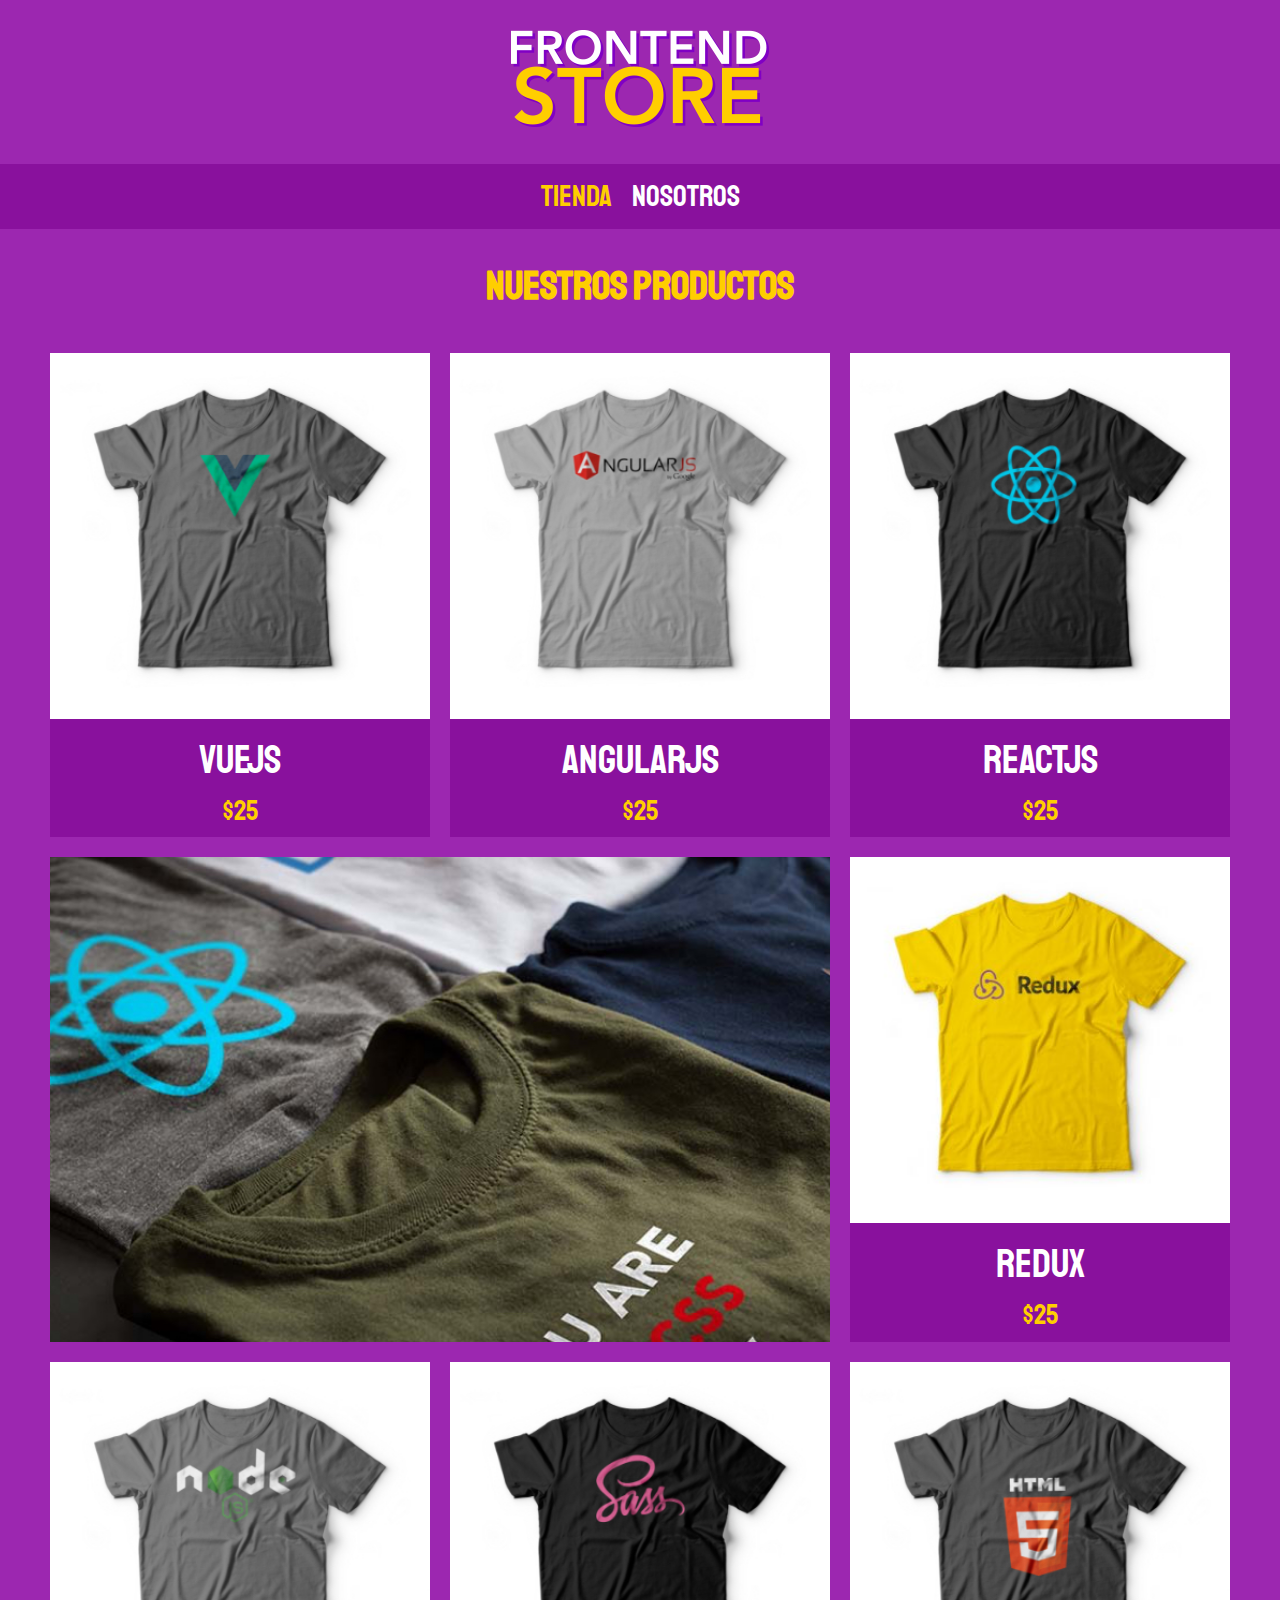
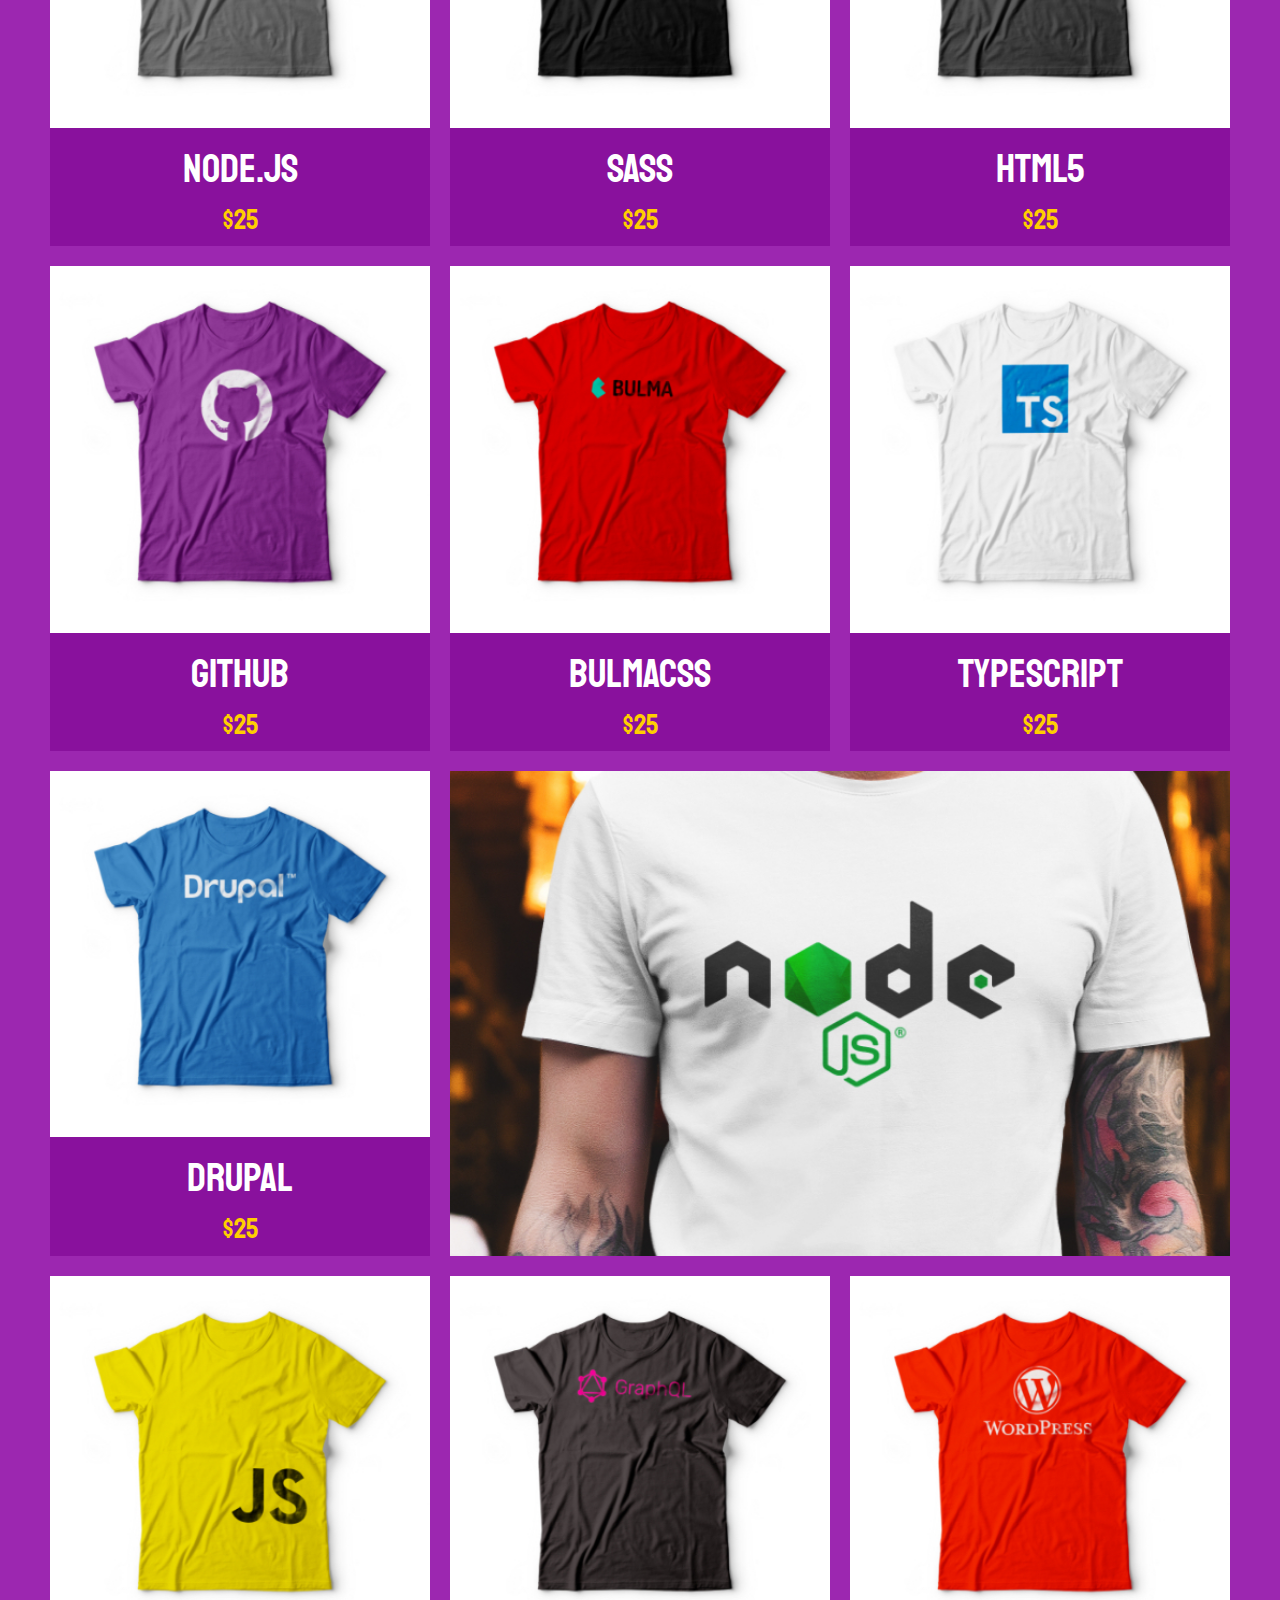
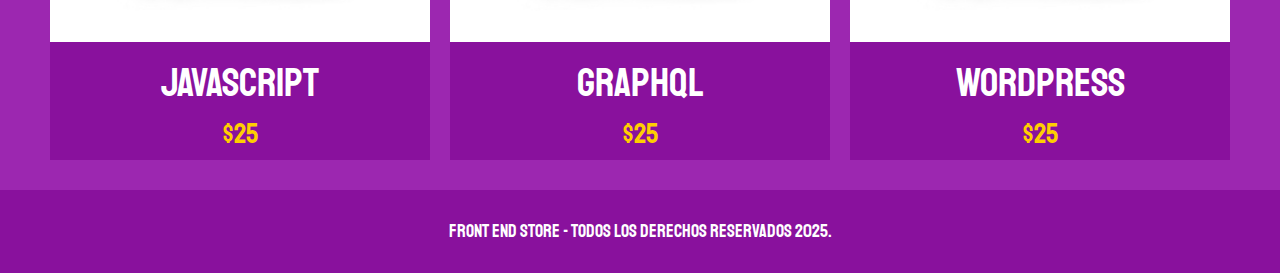
<file: index.html>
<!DOCTYPE html>
<html lang="en">
<head>
    <meta charset="UTF-8">
    <meta name="viewport" content="width=device-width, initial-scale=1.0">
    <title>FrontEnd Store</title>
    <link rel="stylesheet" href="./css/normalize.css">
    <link rel="preconnect" href="https://fonts.googleapis.com">
    <link rel="preconnect" href="https://fonts.gstatic.com" crossorigin>
    <link href="https://fonts.googleapis.com/css2?family=Staatliches&display=swap" rel="stylesheet">
    <link rel="stylesheet" href="./css/style.css">
</head>
<body>
    <header class="header">
        <a href="index.html">
            <img class="header__logo" src="./img/logo.png" alt="Logotipo">
        </a>
    </header>

    <nav class="navegacion">
        <a class="navegacion__enlace navegacion__enlace--activo" href="index.html">Tienda</a>
        <a class="navegacion__enlace" href="nosotros.html">Nosotros</a>

    </nav>

    <main class="contenedor">
        <h1>Nuestros productos</h1>

        <div class="grid">
            <div class="producto">
                <a href="producto.html">
                    <img class="producto__imagen" src="./img/1.jpg" alt="imagen camisa">
                    <div producto__informacion>
                        <p class="producto__nombre">VueJS</p>
                        <p class="producto__precio">$25</p>
                    </div>
                </a>
            </div>
            <div class="producto">
                <a href="producto.html">
                    <img class="producto__imagen" src="./img/2.jpg" alt="imagen camisa">
                    <div producto__informacion>
                        <p class="producto__nombre">AngularJs</p>
                        <p class="producto__precio">$25</p>
                    </div>
                </a>
            </div>
            <div class="producto">
                <a href="producto.html">
                    <img class="producto__imagen" src="./img/3.jpg" alt="imagen camisa">
                    <div producto__informacion>
                        <p class="producto__nombre">ReactJs</p>
                        <p class="producto__precio">$25</p>
                    </div>
                </a>
            </div>
            <div class="producto">
                <a href="producto.html">
                    <img class="producto__imagen" src="./img/4.jpg" alt="imagen camisa">
                    <div producto__informacion>
                        <p class="producto__nombre">Redux</p>
                        <p class="producto__precio">$25</p>
                    </div>
                </a>
            </div>
            <div class="producto">
                <a href="producto.html">
                    <img class="producto__imagen" src="./img/5.jpg" alt="imagen camisa">
                    <div producto__informacion>
                        <p class="producto__nombre">Node.js</p>
                        <p class="producto__precio">$25</p>
                    </div>
                </a>
            </div>
            <div class="producto">
                <a href="producto.html">
                    <img class="producto__imagen" src="./img/6.jpg" alt="imagen camisa">
                    <div producto__informacion>
                        <p class="producto__nombre">SASS</p>
                        <p class="producto__precio">$25</p>
                    </div>
                </a>
            </div>
            <div class="producto">
                <a href="producto.html">
                    <img class="producto__imagen" src="./img/7.jpg" alt="imagen camisa">
                    <div producto__informacion>
                        <p class="producto__nombre">HTML5</p>
                        <p class="producto__precio">$25</p>
                    </div>
                </a>
            </div>
            <div class="producto">
                <a href="producto.html">
                    <img class="producto__imagen" src="./img/8.jpg" alt="imagen camisa">
                    <div producto__informacion>
                        <p class="producto__nombre">Github</p>
                        <p class="producto__precio">$25</p>
                    </div>
                </a>
            </div>
            <div class="producto">
                <a href="producto.html">
                    <img class="producto__imagen" src="./img/9.jpg" alt="imagen camisa">
                    <div producto__informacion>
                        <p class="producto__nombre">BulmaCSS</p>
                        <p class="producto__precio">$25</p>
                    </div>
                </a>
            </div>
            <div class="producto">
                <a href="producto.html">
                    <img class="producto__imagen" src="./img/10.jpg" alt="imagen camisa">
                    <div producto__informacion>
                        <p class="producto__nombre">TypeScript</p>
                        <p class="producto__precio">$25</p>
                    </div>
                </a>
            </div>
            <div class="producto">
                <a href="producto.html">
                    <img class="producto__imagen" src="./img/11.jpg" alt="imagen camisa">
                    <div producto__informacion>
                        <p class="producto__nombre">Drupal</p>
                        <p class="producto__precio">$25</p>
                    </div>
                </a>
            </div>
            <div class="producto">
                <a href="producto.html">
                    <img class="producto__imagen" src="./img/12.jpg" alt="imagen camisa">
                    <div producto__informacion>
                        <p class="producto__nombre">Javascript</p>
                        <p class="producto__precio">$25</p>
                    </div>
                </a>
            </div>
            <div class="producto">
                <a href="producto.html">
                    <img class="producto__imagen" src="./img/13.jpg" alt="imagen camisa">
                    <div producto__informacion>
                        <p class="producto__nombre">GraphQL</p>
                        <p class="producto__precio">$25</p>
                    </div>
                </a>
            </div>
            <div class="producto">
                <a href="producto.html">
                    <img class="producto__imagen" src="./img/14.jpg" alt="imagen camisa">
                    <div producto__informacion>
                        <p class="producto__nombre">Wordpress</p>
                        <p class="producto__precio">$25</p>
                    </div>
                </a>
            </div>

            <div class="grafico grafico--camisas"></div>
            <div class="grafico grafico--node"></div>
        </div>
    </main>

    <footer class="footer">
        <p class="footer__texto">Front End Store - Todos los derechos Reservados 2025.</p>
    </footer>
</body>
</html>
</file>
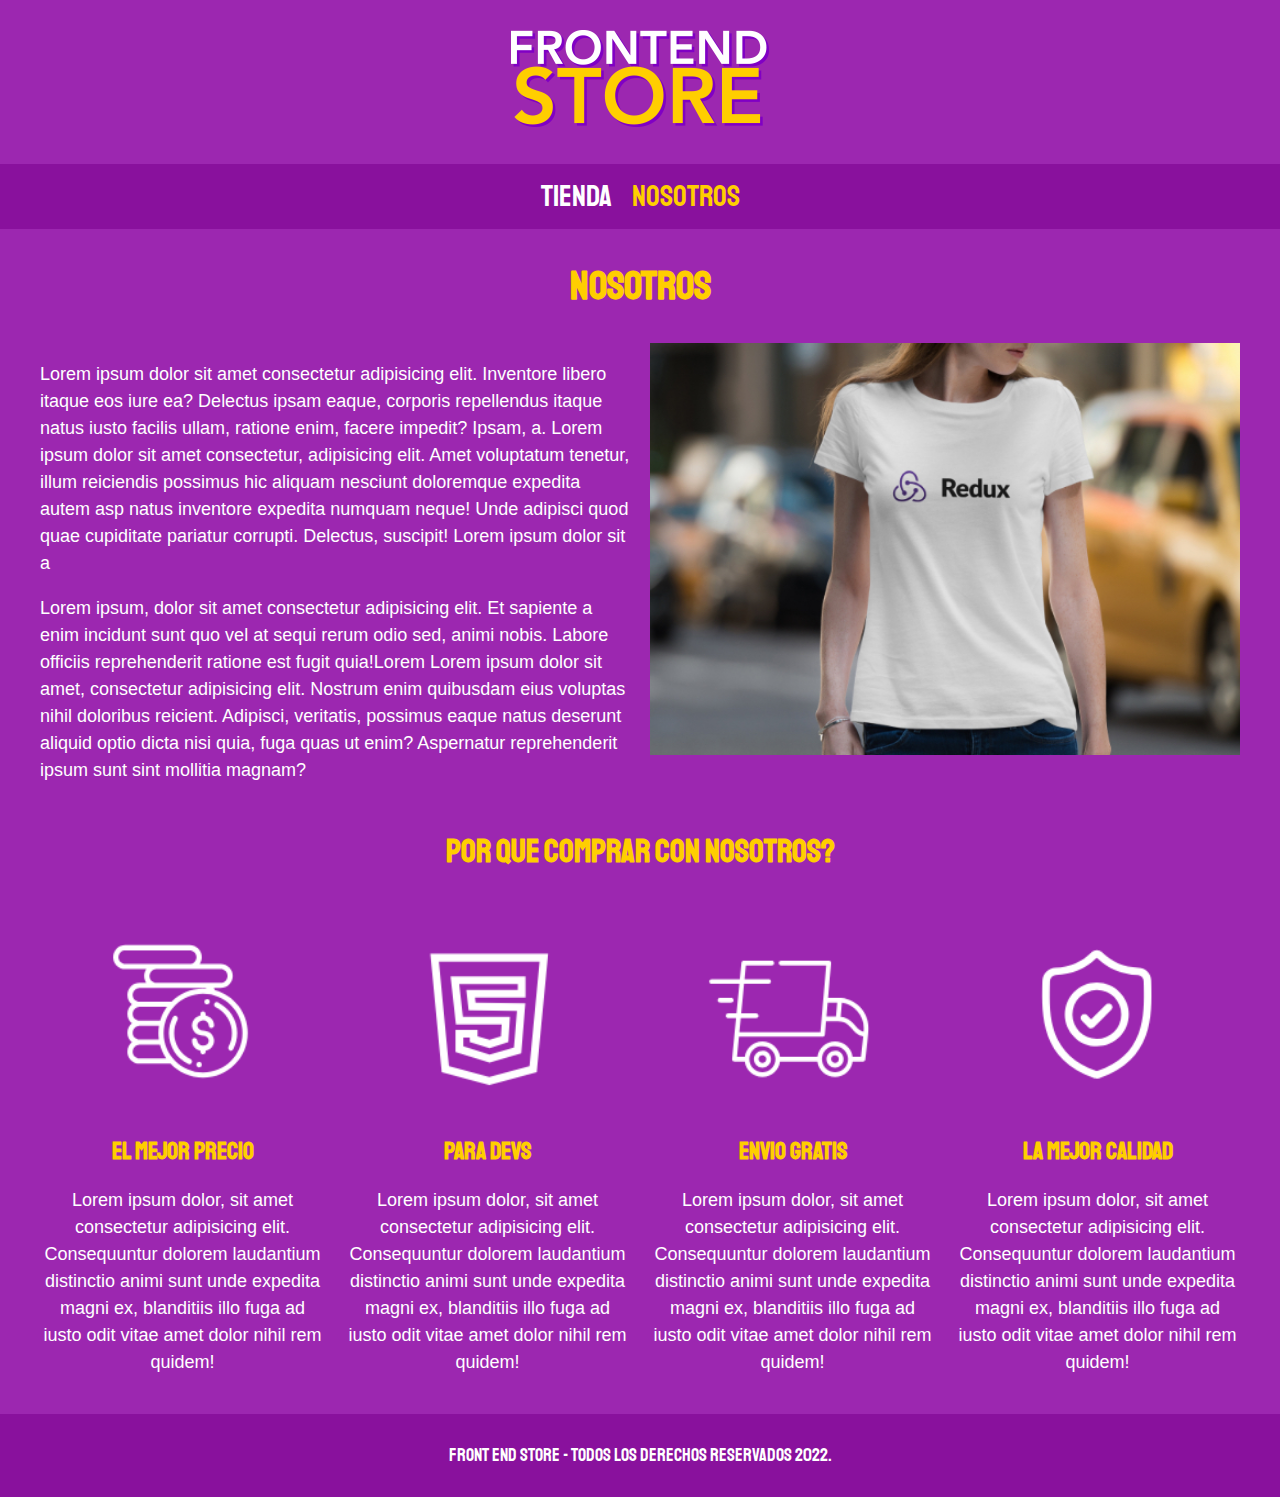
<file: nosotros.html>
<!DOCTYPE html>
<html lang="en">
<head>
    <meta charset="UTF-8">
    <meta name="viewport" content="width=device-width, initial-scale=1.0">
    <title>FrontEnd Store</title>
    <link rel="stylesheet" href="./css/normalize.css">
    <link rel="preconnect" href="https://fonts.googleapis.com">
    <link rel="preconnect" href="https://fonts.gstatic.com" crossorigin>
    <link href="https://fonts.googleapis.com/css2?family=Staatliches&display=swap" rel="stylesheet">
    <link rel="stylesheet" href="./css/style.css">
</head>
<body>
    <header class="header">
        <a href="index.html">
            <img class="header__logo" src="./img/logo.png" alt="Logotipo">
        </a>
    </header>

    <nav class="navegacion">
        <a class="navegacion__enlace"  href="index.html">Tienda</a>
        <a class="navegacion__enlace navegacion__enlace--activo" href="nosotros.html">Nosotros</a>

    </nav>

    <main class="contenedor">
        <h1>Nosotros</h1>

        <div class="nosotros">
            <div class="nosotros__contenido">
                <p>Lorem ipsum dolor sit amet consectetur adipisicing elit. Inventore libero itaque eos iure ea? Delectus ipsam eaque, corporis repellendus itaque natus iusto facilis ullam, ratione enim, facere impedit? Ipsam, a. Lorem ipsum dolor sit amet consectetur, adipisicing elit. Amet voluptatum tenetur, illum reiciendis possimus hic aliquam nesciunt doloremque expedita autem asp natus inventore expedita numquam neque! Unde adipisci quod quae cupiditate pariatur corrupti. Delectus, suscipit! Lorem ipsum dolor sit a</p>

                <p>Lorem ipsum, dolor sit amet consectetur adipisicing elit. Et sapiente a enim incidunt sunt quo vel at sequi rerum odio sed, animi nobis. Labore officiis reprehenderit ratione est fugit quia!Lorem Lorem ipsum dolor sit amet, consectetur adipisicing elit. Nostrum enim quibusdam eius voluptas nihil doloribus reicient. Adipisci, veritatis, possimus eaque natus deserunt aliquid optio dicta nisi quia, fuga quas ut enim? Aspernatur reprehenderit ipsum sunt sint mollitia magnam? </p>

            </div>
            <img class="nosotros__imagen" src="./img/nosotros.jpg" alt="imagen nosotros">
        </div>
    </main>
    <section class="contenedor comprar">
        <h2 class="comprar__titulo">Por que comprar con nosotros?
        </h2>
        <div class="bloques">
            <div class="bloque">
                <img class="bloque__imagen" src="./img/icono_1.png" alt="porque comprar">
                <h3 class="bloque__titulo">El mejor precio</h3>
                <p>Lorem ipsum dolor, sit amet consectetur adipisicing elit. Consequuntur dolorem laudantium distinctio animi sunt unde expedita magni ex, blanditiis illo fuga ad iusto odit vitae amet dolor nihil rem quidem!</p>
            </div><!--,bloque-->
            <div class="bloque">
                <img class="bloque__imagen" src="./img/icono_2.png" alt="porque comprar">
                <h3 class="bloque__titulo">Para Devs</h3>
                <p>Lorem ipsum dolor, sit amet consectetur adipisicing elit. Consequuntur dolorem laudantium distinctio animi sunt unde expedita magni ex, blanditiis illo fuga ad iusto odit vitae amet dolor nihil rem quidem!</p>
            </div><!--,bloque-->
            <div class="bloque">
                <img class="bloque__imagen" src="./img/icono_3.png" alt="porque comprar">
                <h3 class="bloque__titulo">Envio Gratis</h3>
                <p>Lorem ipsum dolor, sit amet consectetur adipisicing elit. Consequuntur dolorem laudantium distinctio animi sunt unde expedita magni ex, blanditiis illo fuga ad iusto odit vitae amet dolor nihil rem quidem!</p>
            </div><!--,bloque-->
            <div class="bloque">
                <img class="bloque__imagen" src="./img/icono_4.png" alt="porque comprar">
                <h3 class="bloque__titulo">La mejor calidad</h3>
                <p>Lorem ipsum dolor, sit amet consectetur adipisicing elit. Consequuntur dolorem laudantium distinctio animi sunt unde expedita magni ex, blanditiis illo fuga ad iusto odit vitae amet dolor nihil rem quidem!</p>
            </div><!--,bloque-->
        </div>
    </section>

    <footer class="footer">
        <p class="footer__texto">Front End Store - Todos los derechos Reservados 2022.</p>
    </footer>
</body>
</html>
</file>
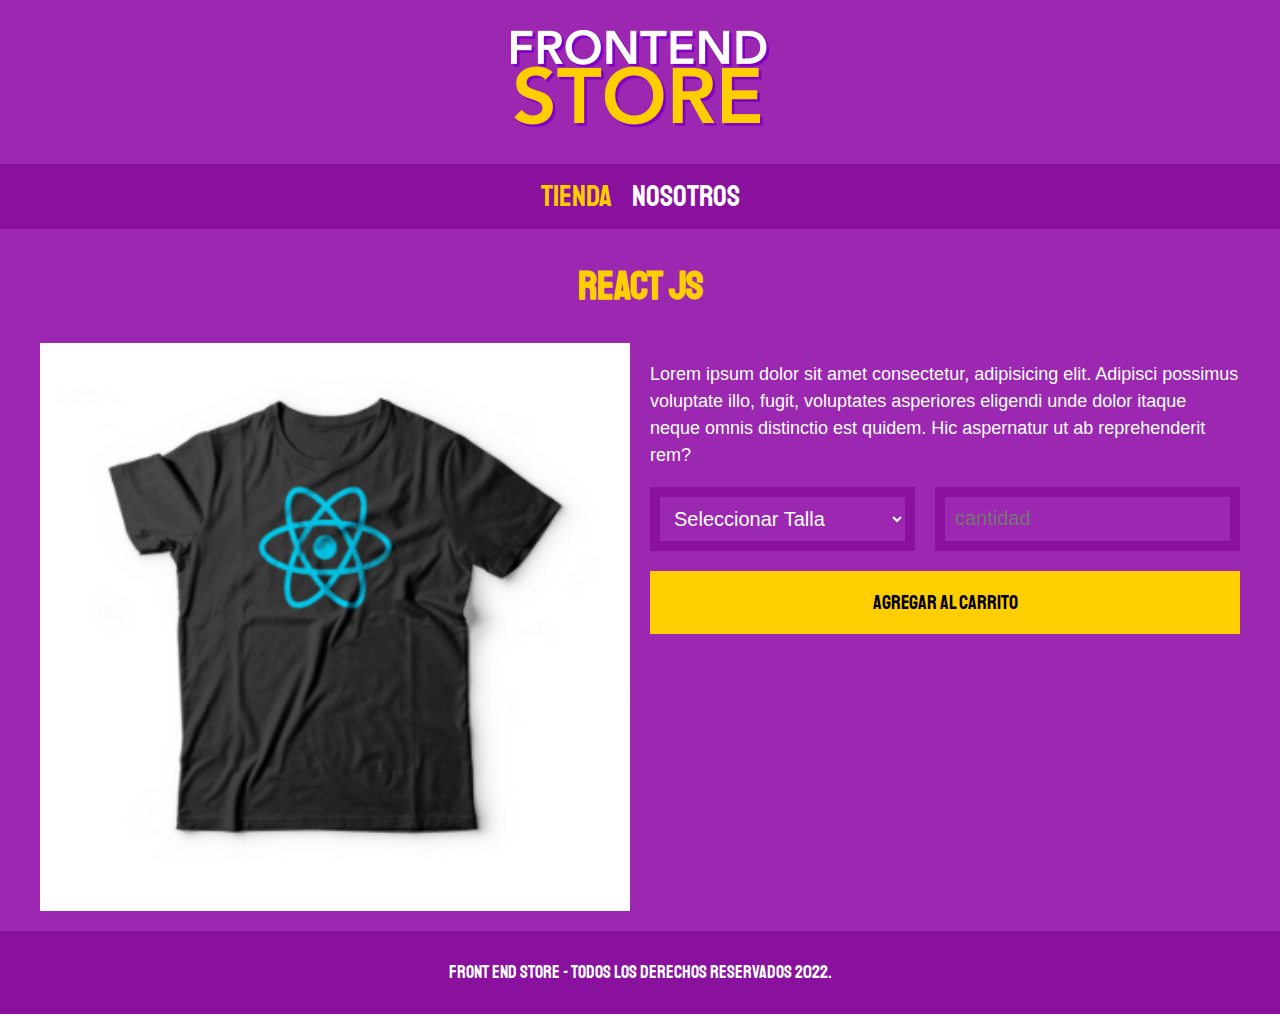
<file: producto.html>
<!DOCTYPE html>
<html lang="en">
<head>
    <meta charset="UTF-8">
    <meta name="viewport" content="width=device-width, initial-scale=1.0">
    <title>FrontEnd Store</title>
    <link rel="stylesheet" href="./css/normalize.css">
    <link rel="preconnect" href="https://fonts.googleapis.com">
    <link rel="preconnect" href="https://fonts.gstatic.com" crossorigin>
    <link href="https://fonts.googleapis.com/css2?family=Staatliches&display=swap" rel="stylesheet">
    <link rel="stylesheet" href="./css/style.css">
</head>
<body>
    <header class="header">
        <a href="index.html">
            <img class="header__logo" src="./img/logo.png" alt="Logotipo">
        </a>
    </header>

    <nav class="navegacion">
        <a class="navegacion__enlace navegacion__enlace--activo"  href="">Tienda</a>
        <a class="navegacion__enlace" href="">Nosotros</a>

    </nav>

    <main class="contenedor">
        <h1>React JS</h1>

        <div class="camisa">
            <img src="./img/3.jpg" alt="Imagen del producto" class="camisa__imagen">
            <div class="camisa__contenido">
                <p>Lorem ipsum dolor sit amet consectetur, adipisicing elit. Adipisci possimus voluptate illo, fugit, voluptates asperiores eligendi unde dolor itaque neque omnis distinctio est quidem. Hic aspernatur ut ab reprehenderit rem?</p>
                <form class="formulario">
                    <select class="formulario__campo">
                        <option disabled selected>Seleccionar Talla</option>
                        <option>chica</option>
                        <option>Mediana</option>
                        <option>Grande</option>
                    </select>
                    <input class="formulario__campo" type="number" placeholder="cantidad" min="1">
                    <input class="formulario__submit" type="submit" value="Agregar al carrito">
                </form>
            </div>
        </div>
    </main>

    <footer class="footer">
        <p class="footer__texto">Front End Store - Todos los derechos Reservados 2022.</p>
    </footer>
</body>
</html>
</file>
<file: css/style.css>
:root{
    --primario: #9C27B0;
    --primario-oscuro: #89119d;
    --secundario: #FFCE00;
    --secundarioOscuro: rgb(233,287,2);
    --blanco: #FFF;
    --negro: #000;

    --fuentePrincipal: ; font-family: "Staatliches", sans-serif;
}

html {
    box-sizing: border-box;
    font-size: 62.5%;
  }
  *, *:before, *:after {
    box-sizing: inherit;
  }

  /** Globales **/
body{
    background-color: var(--primario);
    font-size: 1.6rem;
    line-height: 1.5;
  }

p {
    font-size: 1.8rem;
    font-family: Arial, Helvetica, sans-serif;
    color: var(--blanco);
  }
  
a{
    text-decoration: none;
}
img{
    width: 100%;
}
.contenedor {
    max-width: 120rem;
    margin: 0 auto
}
h1,h2,h3 {
    text-align: center;
    color: var(--secundario);
    font-family: var(--fuentePrincipal);
}
h1{
    font-size: 4rem;
}
h2{
    font-size: 3.2rem;
}
h3{
    font-size: 2.4rem;
}

/**Header**/
.header{
    display: flex;
    justify-content: center;
}

.header__logo{
    margin: 3rem 0;
}
/**Footer**/
.footer{
    background-color: var(--primario-oscuro);
    padding: 1rem 0;
    margin-top: 2rem;
}
.footer__texto{
    text-align: center;
    font-family: var(--fuentePrincipal);

}

/**navegacion**/

.navegacion{
    background-color: var(--primario-oscuro);
    padding: 1rem 0;
    display: flex;
    justify-content: center;
    gap: 2rem;
}

.navegacion__enlace {
    font-family: var(--fuentePrincipal);
    color: var(--blanco);
    font-size: 3rem;
}
.navegacion__enlace--activo{
    color: var(--secundario)

}

.navegacion__enlace:hover{
    color: var(--secundario);

}
/**Grid**/
.grid{
    display: grid;
    grid-template-columns: repeat(2, 1fr);
    gap: 2rem;
    padding: 1rem;
}

@media (min-width: 768px){
    .grid {
        grid-template-columns: repeat(3, 1fr);
    }
}

/**Productos**/
.producto{
    background-color: var(--primario-oscuro);

}
.producto__informacion{

}
.producto__nombre{
    font-size: 4rem;

}
.producto__precio{
    font-size: 2.8rem;
    color: var(--secundario)

}
.producto__nombre,
.producto__precio{
    font-family: var(--fuentePrincipal);
    margin: 1rem 0;
    text-align: center;
    line-height: 1.2;
}

/**graficos **/
.grafico{
    min-height: 30rem;
    background-repeat: no-repeat;
    background-size: cover;
    grid-column: 1/3;
}
.grafico--camisas{
    grid-row: 2 / 3;
    background-image: url(../img/grafico1.jpg);
}
.grafico--node{
    background-image: url(../img/grafico2.jpg);
    grid-row: 8/9;
}
@media(min-width: 768px){
    .grafico--node{
        grid-row: 5/6;
        grid-column: 2/4;
    }
}

/**Nosotros**/ 
.nosotros{
    display: grid;
    grid-template-rows: repeat(2,auto);
}
@media(min-width: 768px){
    .nosotros{
        display: grid;
        grid-template-columns: repeat(2, 1fr);
        column-gap: 2rem;
        justify-self: center;
        align-self: center;
    
    }
}

.nosotros__contenido{

}
.nosotros__imagen{
    grid-row: 1/2;
}
@media(min-width: 768px) {
    .nosotros__imagen{
        grid-column: 2 / 3;
        }
}
.bloques{
    display:grid;
    grid-template-columns: repeat(2, 1fr);
    gap: 2rem;

}
@media (min-width:768px){
    .bloques{
        grid-template-columns: repeat(4, 1fr);
    }
}
.bloque{
    text-align: center;
}

.bloque__titulo{
    margin: 0;
}
@media(min-width: 768px){
    .camisa{
        display: grid;
        grid-template-columns: repeat(2, 1fr);
        column-gap: 2rem;
    }
}

.formulario{
    display: grid;
    grid-template-columns: repeat(2, 1fr);
    gap: 2rem;

}
.formulario__campo{
    border-color: var(--primario-oscuro);
    border-width: 1rem;
    border-style: solid;
    background-color: transparent;
    color: var(--blanco);
    font-size: 2rem;
    font-family: Arial, Helvetica, sans-serif;
    padding: 1rem;
}
.formulario__submit{
    background-color: var(--secundario);
    border: none;
    font-family:var(--fuentePrincipal);
    font-size: 2rem;
    padding: 2rem;
    transition: background-color .5s ease;
    grid-column: 1/3;
}
.formulario__submit:hover{
    cursor: pointer;
    background-color: var(--secundarioOscuro) ;
}
</file>
